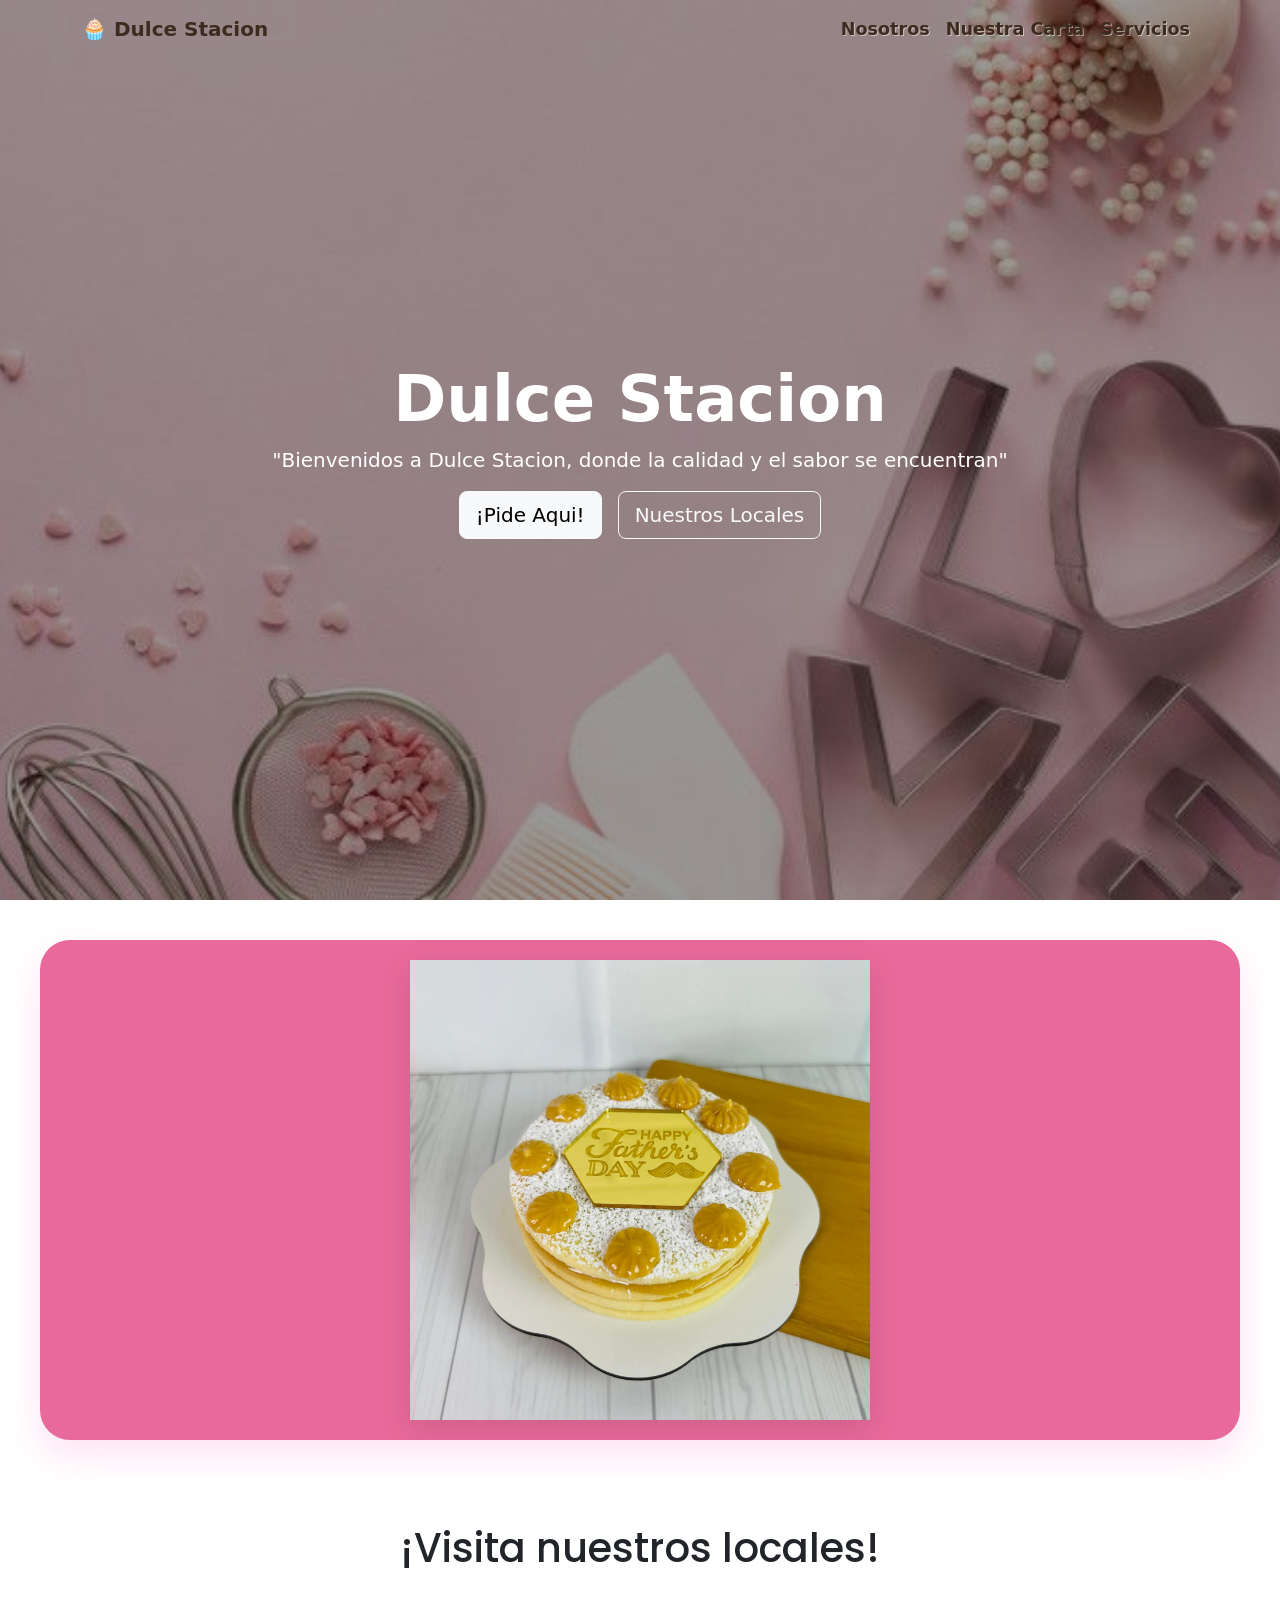
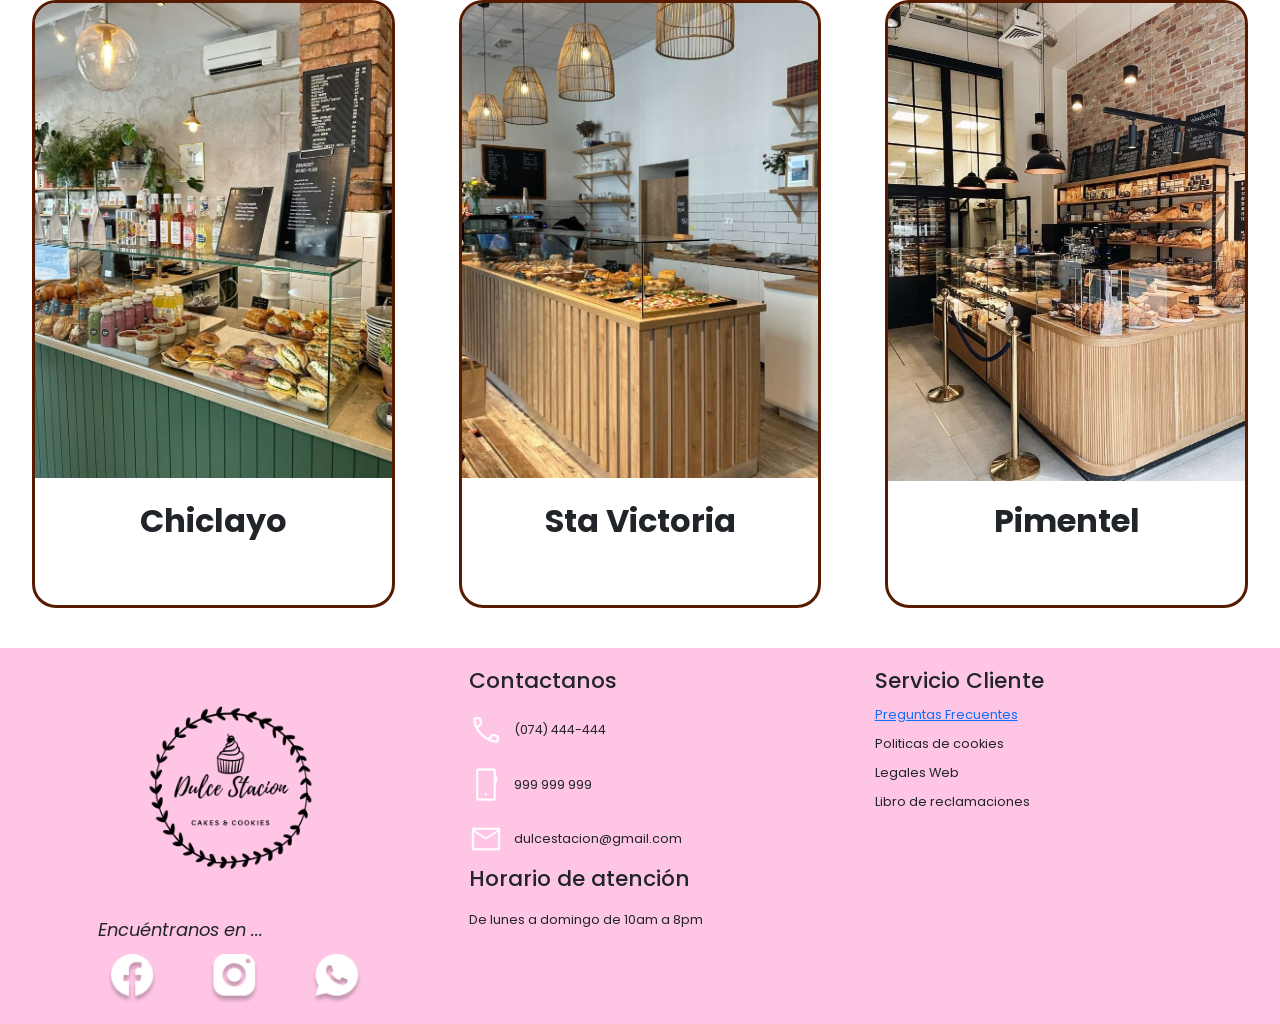
<file: index.html>
<!DOCTYPE html>
<html lang="es">
<head>
  <meta charset="UTF-8">
  <meta name="viewport" content="width=device-width, initial-scale=1.0">
  <link rel="preconnect" href="https://fonts.googleapis.com">
  <link rel="preconnect" href="https://fonts.gstatic.com" crossorigin>
  <link href="https://fonts.googleapis.com/css2?family=Poppins:ital,wght@0,100;0,200;0,300;0,400;0,500;0,600;0,700;0,800;0,900;1,100;1,200;1,300;1,400;1,500;1,600;1,700;1,800;1,900&display=swap" rel="stylesheet">
  <title>Dulce Stacion</title>
  <link href="https://cdn.jsdelivr.net/npm/bootstrap@5.3.0/dist/css/bootstrap.min.css" rel="stylesheet">
  <script src="https://cdn.jsdelivr.net/npm/bootstrap@5.3.0/dist/js/bootstrap.bundle.min.js"></script>
  <link rel="stylesheet" href="CSS/estilosindex.css">
  <link rel="stylesheet" href="CSS/estilospiedepagina.css">
  <link rel="stylesheet" href="CSS/estilosencabezado.css">
  <link rel="icon" href="Material/logo/logo2.0.png" type="image/x-icon"/>
</head>
<body>

  <nav class="navbar navbar-expand-lg navbar-dark bg-transparent fixed-top">
    <div class="container">
      <a class="navbar-brand fw-bold" href="index.html">🧁 Dulce Stacion</a>
   
      <button class="navbar-toggler" type="button" data-bs-toggle="collapse" data-bs-target="#navbarNav">
        <span class="navbar-toggler-icon"></span>
      </button>
      <div class="collapse navbar-collapse" id="navbarNav">
        <ul class="navbar-nav ms-auto">
          <li class="nav-item"><a class="nav-link" href="HTML/Nosotros.html">Nosotros</a></li>
          <li class="nav-item"><a class="nav-link" href="HTML/Nuestracarta.html">Nuestra Carta</a></li>
          <li class="nav-item"><a class="nav-link" href="HTML/Servicios.html">Servicios</a></li>
        </ul>
      </div>
    </div>
  </nav>
  <header class="hero d-flex align-items-center text-center text-white">
    <div class="container">
      <h1 class="display-3 fw-bold">Dulce Stacion</h1>
      <p class="lead">"Bienvenidos a Dulce Stacion, donde la calidad y el sabor se encuentran"</p>
      <div class="d-flex justify-content-center gap-3">
        <a href="HTML/Registro.html" class="btn btn-light btn-lg">¡Pide Aqui!</a>
        <a href="#seccion-locales" class="btn btn-outline-light btn-lg">Nuestros Locales</a>
      </div>
    </div>
  </header>
  <div class="Contenedor-Carrusel">
        <div class="carrusel">
            <div class="contenedor">
                <img src="Material/Anuncios%20Web/6.jpeg" class="imagen6" alt="Imagen 6"/>
            </div>
            <div class="contenedor">
                <img src="Material/Anuncios%20Web/1.jpeg" class="imagen1" alt="Imagen 1"/>
            </div>
            <div class="contenedor">
                <img src="Material/Anuncios%20Web/2.jpeg" class="imagen2" alt="Imagen 2"/>
            </div>
            <div class="contenedor">
                <img src="Material/Anuncios%20Web/3.jpeg" class="imagen3" alt="Imagen 3"/>
            </div>
            <div class="contenedor">
                <img src="Material/Anuncios%20Web/4.jpeg" class="imagen4" alt="Imagen 4"/>
            </div>
            <div class="contenedor">
                <img src="Material/Anuncios%20Web/5.jpeg" class="imagen5" alt="Imagen 5"/>
            </div>
            <div class="contenedor">
                <img src="Material/Anuncios%20Web/7.jpeg" class="imagen7" alt="Imagen 7"/>
            </div>
            <div class="contenedor">
                <img src="Material/Anuncios%20Web/8.jpeg" class="imagen8" alt="Imagen 8"/>
            </div>
        </div>
    </div>
    <br>
  <div class="Locales" id="seccion-locales">
        <div class="tituloLocales">
            <h1>¡Visita nuestros locales!</h1>
        </div>
        <div class="contenedor-Locales">
            <div class="contLocal">
                <div class="contenedor-imagen">
                    <img src="Material/Locales/local1.jpg"  alt="local1">
                </div>
                <div class="infoLocales">
                    <p class="ciudad">Chiclayo</p>
                    <p class="direccion">Los Manzanos 100</p>
                </div>
            </div>
            <div class="contLocal">
                <div class="contenedor-imagen">
                    <img src="Material/Locales/local2.jpg"  alt="local2">
                </div>
                <div class="infoLocales">
                    <p class="ciudad">Sta Victoria</p>
                    <p class="direccion">Av. Balta 400</p>
                </div>
            </div>
            <div class="contLocal">
                <div class="contenedor-imagen">
                    <img src="Material/Locales/local3.jpg"  alt="local3">
                </div>
                <div class="infoLocales">
                    <p class="ciudad">Pimentel</p>
                    <p class="direccion">Miguel Grau 795</p>
                </div>
            </div>
        </div>
    </div>



<footer>
    <div class="Pie-Pagina" >
        <div class="Logo-Redes">
            <img src="Material/logo/logo3.0.png" class="logo-pie" alt=""/>
            <p>Encuéntranos en ...</p>
            <div class="Redes-Pagina">
                <img src="Material/Icons/facebook.png" class="facebook" alt="">
                <img src="Material/Icons/instagram.png" class="instagram" alt="">
                <img src="Material/Icons/whatssapp.png" class="whatsapp" alt="">
            </div>
        </div>
        <div class="Contacto-horario">
            <h2>Contactanos</h2>
            <div class="Contacto">
                <img src="Material/Icons/telefono.png" alt=""><p>(074) 444-444</p>
            </div>
            <div class="Contacto">
                <img src="Material/Icons/phonetext.png" alt=""><p>999 999 999</p>
            </div>
            <div class="Contacto">
                <img src="Material/Icons/mail.png" alt=""><p>dulcestacion@gmail.com</p>
            </div>
            <div class="Horario-atencion">
                <h2 class="Horario">Horario de atención</h2>
                <p class="Horario-txt">De lunes a domingo de 10am a 8pm</p>
            </div>
        </div>
        <div class="ServicioCliente">
            <h2 >Servicio Cliente</h2>
            <p><a href="HTML/ServicioCliente.html">Preguntas Frecuentes</a></p>
            <p>Politicas de cookies</p>
            <p>Legales Web</p>
            <p>Libro de reclamaciones</p>
        </div>
    </div>

</footer>
</body>
</html>
</file>
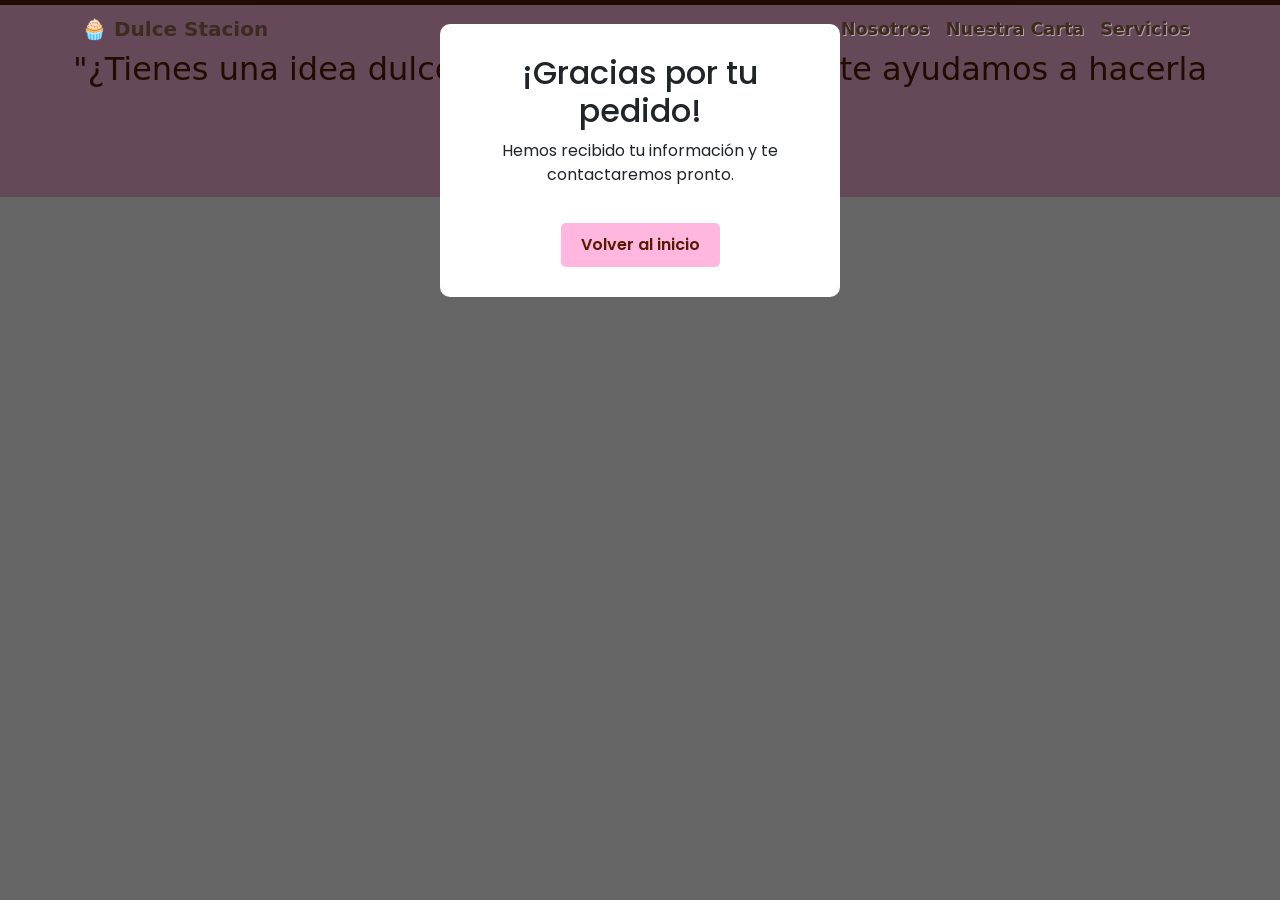
<file: HTML/Gracias.html>
<!DOCTYPE html>
<html lang="es">
<head>
    <meta charset="UTF-8">
    <meta name="viewport" content="width=device-width, initial-scale=1.0">
    
    <link rel="preconnect" href="https://fonts.googleapis.com">
    <link rel="preconnect" href="https://fonts.gstatic.com" crossorigin>
    <link href="https://cdn.jsdelivr.net/npm/bootstrap@5.3.0/dist/css/bootstrap.min.css" rel="stylesheet">
    <link href="https://fonts.googleapis.com/css2?family=Poppins:ital,wght@0,100;0,200;0,300;0,400;0,500;0,600;0,700;0,800;0,900;1,100;1,200;1,300;1,400;1,500;1,600;1,700;1,800;1,900&display=swap" rel="stylesheet">
  
    <link rel="stylesheet" href="../CSS/estilosencabezado.css">

    <link rel="stylesheet" href="../CSS/estilosgracias.css">

    <script src="../JS/encabezado.js"></script>

    <link rel="icon" href="../Material/logo/logo2.0.png" type="image/x-icon" />
    <title>Gracias</title>


</head>
<body>
<header>
    <nav class="navbar navbar-expand-lg navbar-dark fixed-top navbar-transparente">
    <div class="container">
      <a class="navbar-brand fw-bold" href="../index.html">🧁 Dulce Stacion</a>
      <button class="navbar-toggler" type="button" data-bs-toggle="collapse" data-bs-target="#navbarNav">
        <span class="navbar-toggler-icon"></span>
      </button>
      <div class="collapse navbar-collapse" id="navbarNav">
        <ul class="navbar-nav ms-auto">
          <li class="nav-item"><a class="nav-link" href="Nosotros.html">Nosotros</a></li>
          <li class="nav-item"><a class="nav-link" href="Nuestracarta.html">Nuestra Carta</a></li>
          <li class="nav-item"><a class="nav-link" href="Servicios.html">Servicios</a></li>
        </ul>
      </div>
    </div>
  </nav>
    <div class="frase">
        <p class="frase-text">"¿Tienes una idea dulce? Cuéntanos y nosotros te ayudamos a hacerla realidad.”</p>
    </div>
    </header>

    <main>
   
        <div id="modalConfirmacion" class="modal">
            <br>
            <div class="modal-contenido">
                <h2>¡Gracias por tu pedido!</h2>
                <p>Hemos recibido tu información y te contactaremos pronto.</p>
                <a href="../index.html" class="btn-volver">Volver al inicio</a>
            </div>
        </div>
    </main>
</body>
</html>
</file>
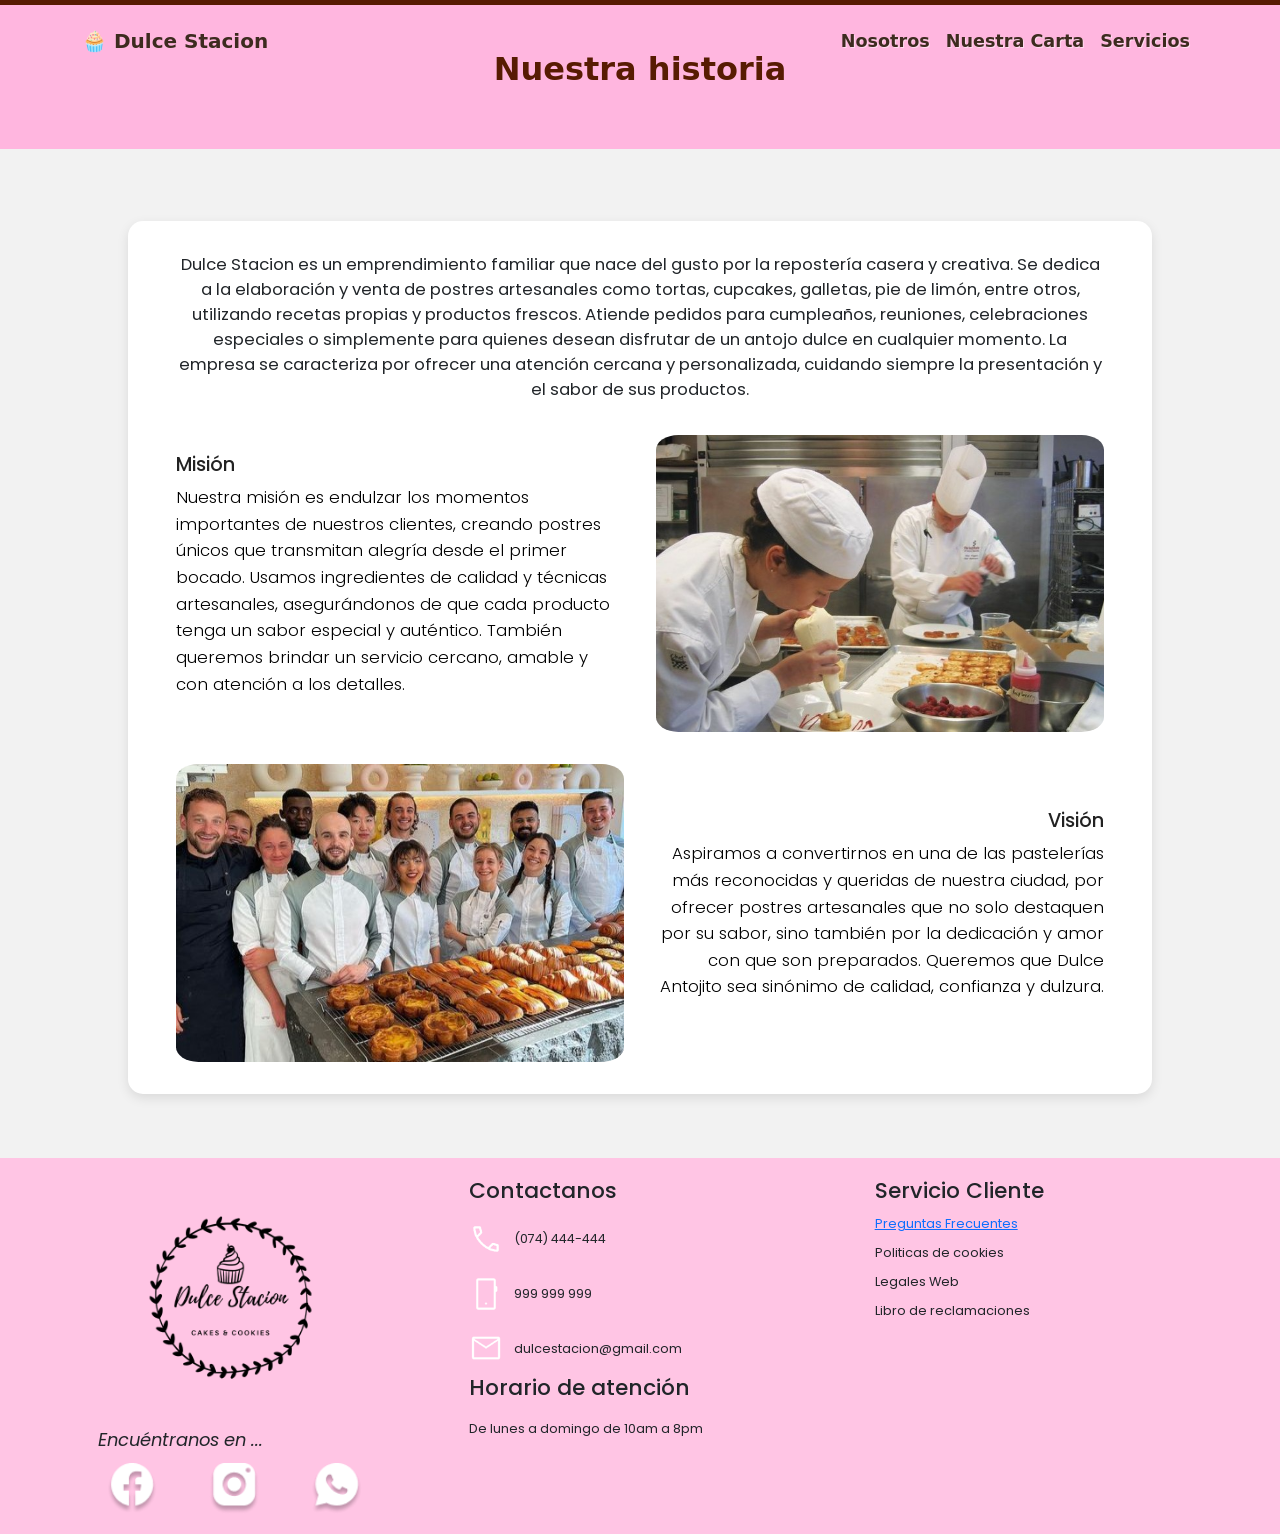
<file: HTML/Nosotros.html>
<!DOCTYPE html>
<html lang="es" >
<head>
    <meta charset="UTF-8">
    <meta name="viewport" content="width=device-width, initial-scale=1.0">
    <link rel="preconnect" href="https://fonts.googleapis.com">
    <link rel="preconnect" href="https://fonts.gstatic.com" crossorigin>
    <link href="https://cdn.jsdelivr.net/npm/bootstrap@5.3.0/dist/css/bootstrap.min.css" rel="stylesheet">
    <link href="https://fonts.googleapis.com/css2?family=Poppins:ital,wght@0,100;0,200;0,300;0,400;0,500;0,600;0,700;0,800;0,900;1,100;1,200;1,300;1,400;1,500;1,600;1,700;1,800;1,900&display=swap" rel="stylesheet">

    <link rel="stylesheet" href="../CSS/estilosnosotros.css">
    <link rel="stylesheet" href="../CSS/estilosencabezado.css">
    <link rel="stylesheet" href="../CSS/estilospiedepagina.css">

    <script src="../JS/encabezado.js"></script>

    <link rel="icon" href="../Material/logo/logo2.0.png" type="image/x-icon" />

    <title>Nosotros</title>
</head>
<body>
<header>
  <nav class="navbar navbar-expand-lg navbar-dark fixed-top navbar-transparente">
    <div class="container">
      <a class="navbar-brand fw-bold" href="../index.html">🧁 Dulce Stacion</a>
      <button class="navbar-toggler" type="button" data-bs-toggle="collapse" data-bs-target="#navbarNav">
        <span class="navbar-toggler-icon"></span>
      </button>
      <div class="collapse navbar-collapse" id="navbarNav">
        <ul class="navbar-nav ms-auto">
          <li class="nav-item"><a class="nav-link" href="Nosotros.html">Nosotros</a></li>
          <li class="nav-item"><a class="nav-link" href="Nuestracarta.html">Nuestra Carta</a></li>
          <li class="nav-item"><a class="nav-link" href="Servicios.html">Servicios</a></li>
        </ul>
      </div>
    </div>
  </nav>
  
  <div class="frase">
      <p class="frase-text"><b>Nuestra historia</b></p>
  </div>
</header>
<section>
    <br>
</section>
<main>
    <p>
        Dulce Stacion es un emprendimiento familiar que nace del gusto por la repostería casera y creativa. Se dedica a
        la elaboración y venta de postres artesanales como tortas, cupcakes, galletas, pie de limón, entre otros, utilizando
        recetas propias y productos frescos. Atiende pedidos para cumpleaños, reuniones, celebraciones especiales o simplemente
        para quienes desean disfrutar de un antojo dulce en cualquier momento. La empresa se caracteriza por ofrecer una
        atención cercana y personalizada, cuidando siempre la presentación y el sabor de sus productos.
    </p>

    <div class="contenedor-flex">
        <div class="columna texto mision">
            <h1>Misión</h1>
            <p>
                Nuestra misión es endulzar los momentos importantes de nuestros clientes, creando postres únicos que
                transmitan alegría desde el primer bocado. Usamos ingredientes de calidad y técnicas artesanales,
                asegurándonos de que cada producto tenga un sabor especial y auténtico. También queremos brindar un
                servicio cercano, amable y con atención a los detalles.
            </p>
        </div>
        <div class="columna imagen">
            <img src="../Material/otros/mision.jpg" alt="Imagen Misión" />
        </div>

        <div class="columna imagen">
            <img src="../Material/otros/vision.jpg" alt="Imagen Visión" />
        </div>
        <div class="columna texto vision">
            <h1>Visión</h1>
            <p>
                Aspiramos a convertirnos en una de las pastelerías más reconocidas y queridas de nuestra ciudad, por
                ofrecer postres artesanales que no solo destaquen por su sabor, sino también por la dedicación y amor
                con que son preparados. Queremos que Dulce Antojito sea sinónimo de calidad, confianza y dulzura.
            </p>
        </div>
    </div>
</main>

<footer>
    <div class="Pie-Pagina" >
        <div class="Logo-Redes">
            <img src="../Material/logo/logo3.0.png" class="logo-pie" alt=""/>
            <p>Encuéntranos en ...</p>
            <div class="Redes-Pagina">
                <img src="../Material/Icons/facebook.png" class="facebook" alt="">
                <img src="../Material/Icons/instagram.png" class="instagram" alt="">
                <img src="../Material/Icons/whatssapp.png" class="whatsapp" alt="">
            </div>
        </div>
        <div class="Contacto-horario">
            <h2>Contactanos</h2>
            <div class="Contacto">
                <img src="../Material/Icons/telefono.png" alt=""><p>(074) 444-444</p>
            </div>
            <div class="Contacto">
                <img src="../Material/Icons/phonetext.png" alt=""><p>999 999 999</p>
            </div>
            <div class="Contacto">
                <img src="../Material/Icons/mail.png" alt=""><p>dulcestacion@gmail.com</p>
            </div>
            <div class="Horario-atencion">
                <h2 class="Horario">Horario de atención</h2>
                <p class="Horario-txt">De lunes a domingo de 10am a 8pm</p>
            </div>
        </div>
        <div class="ServicioCliente">
            <h2 >Servicio Cliente</h2>
            <p><a href="ServicioCliente.html">Preguntas Frecuentes</a></p>
            <p>Politicas de cookies</p>
            <p>Legales Web</p>
            <p>Libro de reclamaciones</p>
        </div>
    </div>
</footer>
</body>
</html>
</file>
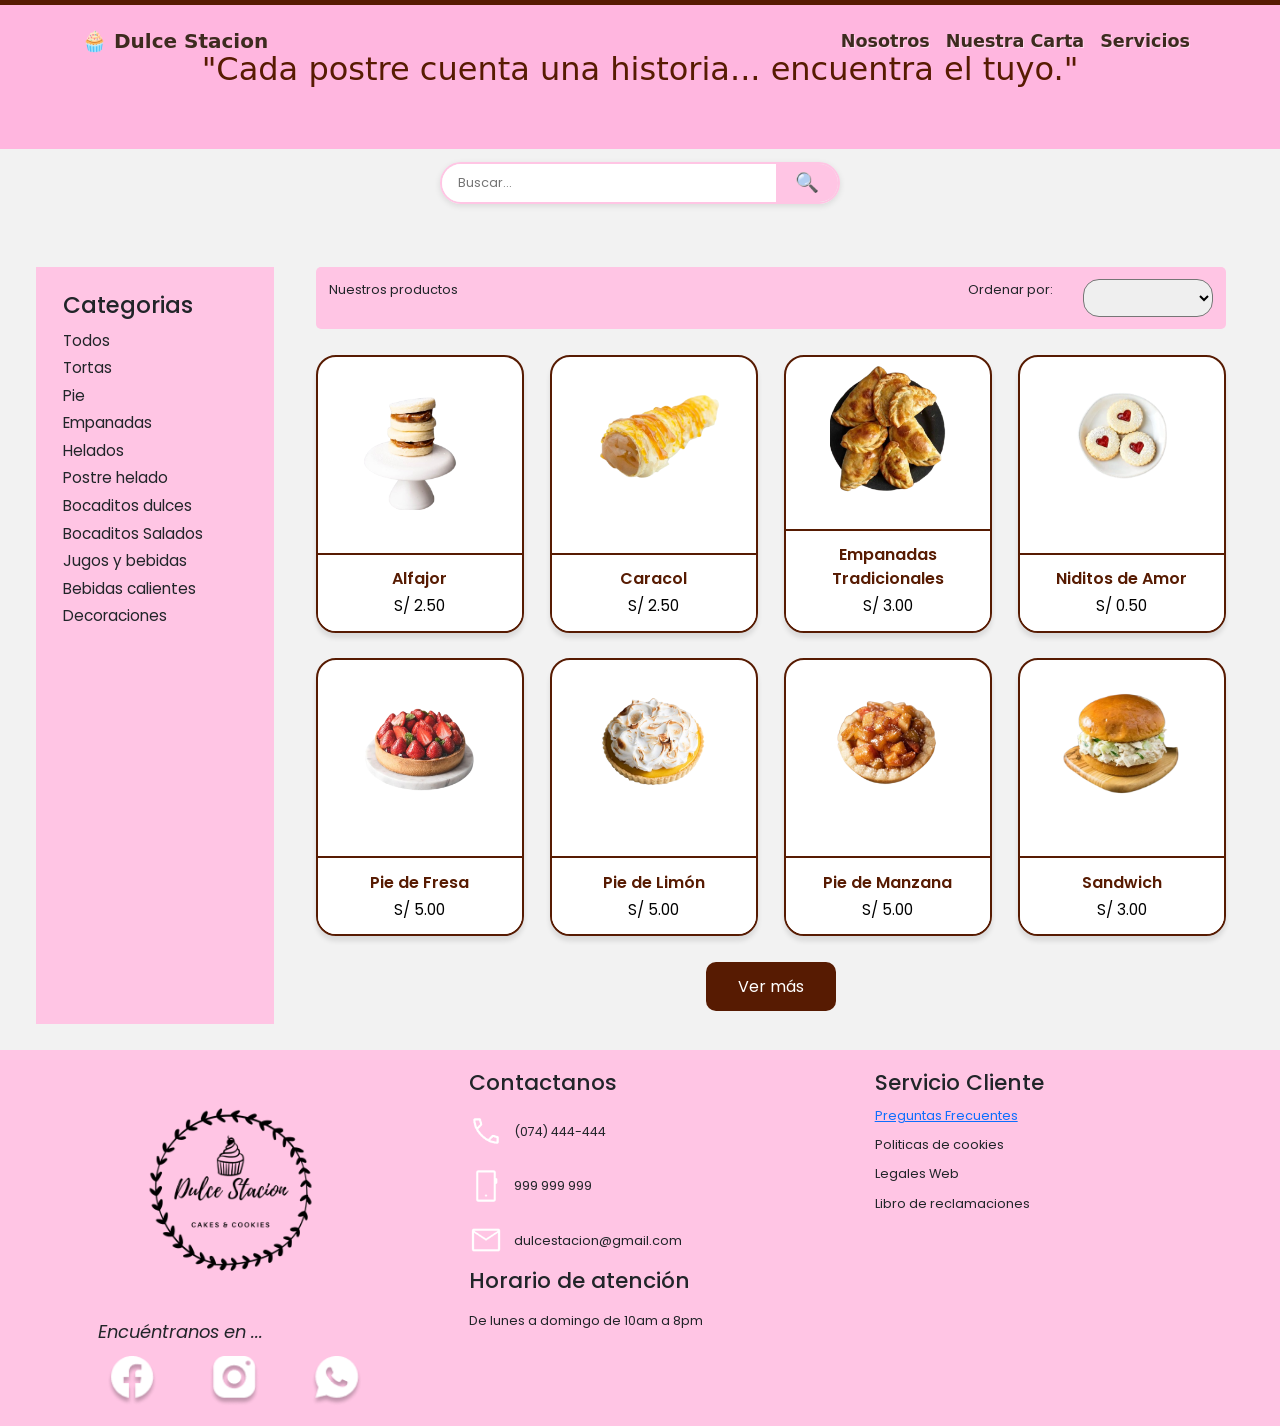
<file: HTML/Nuestracarta.html>
<!DOCTYPE html>
<html lang="es" >
<head>
    <meta charset="UTF-8">
    <meta name="viewport" content="width=device-width, initial-scale=1.0">
    <link rel="preconnect" href="https://fonts.googleapis.com">
    <link rel="preconnect" href="https://fonts.gstatic.com" crossorigin>
    <link href="https://cdn.jsdelivr.net/npm/bootstrap@5.3.0/dist/css/bootstrap.min.css" rel="stylesheet">
    <link href="https://fonts.googleapis.com/css2?family=Poppins:ital,wght@0,100;0,200;0,300;0,400;0,500;0,600;0,700;0,800;0,900;1,100;1,200;1,300;1,400;1,500;1,600;1,700;1,800;1,900&display=swap" rel="stylesheet">

    <link rel="stylesheet" href="../CSS/estilosnuestracarta.css">
    <link rel="stylesheet" href="../CSS/estilosencabezado.css">
    <link rel="stylesheet" href="../CSS/estilospiedepagina.css">

	<script src="../JS/encabezado.js"></script>
    <script src="../JS/carta.js" defer></script>

    <link rel="icon" href="../Material/logo/logo2.0.png" type="image/x-icon" />

    <title>Nuestra Carta</title>
</head>
<body>
<header>

    <nav class="navbar navbar-expand-lg navbar-dark fixed-top navbar-transparente">
    <div class="container">
      <a class="navbar-brand fw-bold" href="../index.html">🧁 Dulce Stacion</a>
      <button class="navbar-toggler" type="button" data-bs-toggle="collapse" data-bs-target="#navbarNav">
        <span class="navbar-toggler-icon"></span>
      </button>
      <div class="collapse navbar-collapse" id="navbarNav">
        <ul class="navbar-nav ms-auto">
          <li class="nav-item"><a class="nav-link" href="Nosotros.html">Nosotros</a></li>
          <li class="nav-item"><a class="nav-link" href="Nuestracarta.html">Nuestra Carta</a></li>
          <li class="nav-item"><a class="nav-link" href="Servicios.html">Servicios</a></li>
        </ul>
      </div>
    </div>
  </nav>
    <div class="frase">
        <p class="frase-text">"Cada postre cuenta una historia... encuentra el tuyo."</p>
    </div>
	<div class="barra-busqueda">
        <input type="text" id="buscadorInput" placeholder="Buscar...">
        <button type="submit" id="btnBuscar">🔍</button>
    </div>
</header>
<section>
	<br>
</section>
<main>

    <div class="Contenedor-principal">
        
        <div class="catalogo">
            <div class="Categoria">
                <h2>Categorias</h2>
				<p>Todos</p>
                <p>Tortas</p>
                <p>Pie</p>
                <p>Empanadas</p>
                <p>Helados</p>
                <p>Postre helado</p>
                <p>Bocaditos dulces</p>
                <p>Bocaditos Salados</p>
                <p>Jugos y bebidas</p>
                <p>Bebidas calientes</p>
                <p>Decoraciones</p>
            </div>
            <div class="matrizProducto">
                <div class="barra-filtro barra-filtro-pc">
					<p class="Resultado">Nuestros productos</p>
					<p class="Ordenar">Ordenar por:</p>
					<select name="ordenamiento" class="Lista Lista2">
					    <option value="0"></option>
					    <option value="nombre-asc">Nombre A-Z</option>
                        <option value="nombre-desc">Nombre Z-A</option>
						<option value="precio-asc">Precio ASC</option>
                        <option value="precio-desc">Precio DESC</option>
					</select>
				</div>
				<div class="barra-filtro barra-filtro-movil">
					<p class="CategoriasTxt">Categorias:	</p>
					<select name="categoria" class="Lista Lista1">
						<option value="">Todas las categorías</option>
						<option value="Tortas">Tortas</option>
						<option value="Pie">Pie</option>
						<option value="Empanadas">Empanadas</option>
						<option value="Helados">Helados</option>
						<option value="Postre helado">Postre helado</option>
						<option value="Bocaditos dulces">Bocaditos dulces</option>
						<option value="Bocaditos Salados">Bocaditos Salados</option>
						<option value="Jugos y bebidas">Jugos y bebidas</option>
						<option value="Bebidas calientes">Bebidas calientes</option>
						<option value="Decoraciones">Decoraciones</option>
					</select>
					<p class="Ordenar">Ordenar por:</p>
					<select name="ordenamiento" class="Lista Lista2">
						<option value="0"></option>
						<option value="nombre-asc">Nombre A-Z</option>
                        <option value="nombre-desc">Nombre Z-A</option>
						<option value="precio-asc">Precio ASC</option>
                        <option value="precio-desc">Precio DESC</option>
					</select>
				</div>
                <div class="grid-productos">
                </div>
                <div class="boton-ver-mas">
                    <button id="verMasBtn">Ver más</button>
                </div>
            </div>
        </div>
    </div>
</main>

<footer>
    <div class="Pie-Pagina" >
        <div class="Logo-Redes">
            <img src="../Material/logo/logo3.0.png" class="logo-pie" alt=""/>
            <p>Encuéntranos en ...</p>
            <div class="Redes-Pagina">
                <img src="../Material/Icons/facebook.png" class="facebook" alt="">
                <img src="../Material/Icons/instagram.png" class="instagram" alt="">
                <img src="../Material/Icons/whatssapp.png" class="whatsapp" alt="">
            </div>
        </div>
        <div class="Contacto-horario">
            <h2>Contactanos</h2>
            <div class="Contacto">
                <img src="../Material/Icons/telefono.png" alt=""><p>(074) 444-444</p>
            </div>
            <div class="Contacto">
                <img src="../Material/Icons/phonetext.png" alt=""><p>999 999 999</p>
            </div>
            <div class="Contacto">
                <img src="../Material/Icons/mail.png" alt=""><p>dulcestacion@gmail.com</p>
            </div>
            <div class="Horario-atencion">
                <h2 class="Horario">Horario de atención</h2>
                <p class="Horario-txt">De lunes a domingo de 10am a 8pm</p>
            </div>
        </div>
        <div class="ServicioCliente">
            <h2 >Servicio Cliente</h2>
            <p><a href="ServicioCliente.html">Preguntas Frecuentes</a></p>
            <p>Politicas de cookies</p>
            <p>Legales Web</p>
            <p>Libro de reclamaciones</p>
        </div>
    </div>
</footer>

</body>
</html>
</file>
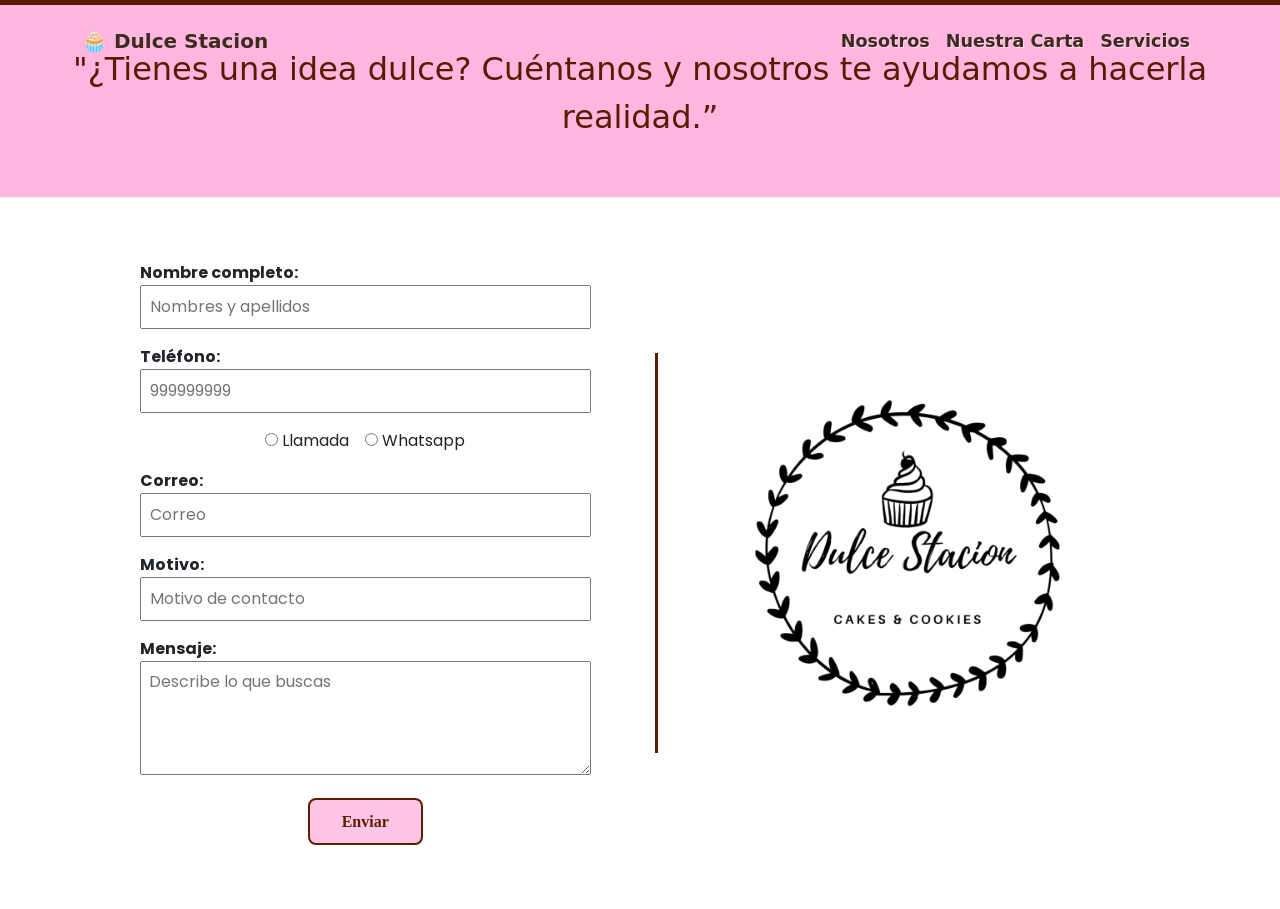
<file: HTML/Registro.html>
<!DOCTYPE html>
<html lang="es">
<head>
    <meta charset="UTF-8">
    <meta name="viewport" content="width=device-width, initial-scale=1.0">
    <link rel="preconnect" href="https://fonts.googleapis.com">
    <link rel="preconnect" href="https://fonts.gstatic.com" crossorigin>
    <link href="https://fonts.googleapis.com/css2?family=Poppins:ital,wght@0,100;0,200;0,300;0,400;0,500;0,600;0,700;0,800;0,900;1,100;1,200;1,300;1,400;1,500;1,600;1,700;1,800;1,900&display=swap" rel="stylesheet">
    <link href="https://cdn.jsdelivr.net/npm/bootstrap@5.3.0/dist/css/bootstrap.min.css" rel="stylesheet">

    <link rel="stylesheet" href="../CSS/estilosencabezado.css">

    <link rel="stylesheet" href="../CSS/estilosregistro.css">

    <script src="../JS/encabezado.js"></script>
    <script src="../JS/Registro_modal.js"></script>

    <link rel="icon" href="../Material/logo/logo2.0.png" type="image/x-icon" />

    <title>Registro de Usuario</title>
</head>
<body>
<header>
    <nav class="navbar navbar-expand-lg navbar-dark fixed-top navbar-transparente">
    <div class="container">
      <a class="navbar-brand fw-bold" href="../index.html">🧁 Dulce Stacion</a>
      <button class="navbar-toggler" type="button" data-bs-toggle="collapse" data-bs-target="#navbarNav">
        <span class="navbar-toggler-icon"></span>
      </button>
      <div class="collapse navbar-collapse" id="navbarNav">
        <ul class="navbar-nav ms-auto">
          <li class="nav-item"><a class="nav-link" href="Nosotros.html">Nosotros</a></li>
          <li class="nav-item"><a class="nav-link" href="Nuestracarta.html">Nuestra Carta</a></li>
          <li class="nav-item"><a class="nav-link" href="Servicios.html">Servicios</a></li>
        </ul>
      </div>
    </div>
  </nav>
    <div class="frase">
        <p class="frase-text">"¿Tienes una idea dulce? Cuéntanos y nosotros te ayudamos a hacerla realidad.”</p>
    </div>
</header>

<main>
    <div class="contenedor-principal">
  
        <div class="contenedor-flex">

    
            <form class="formulario" id="formulario-pedidos" action="https://formsubmit.co/gtaboadamimbela@gmail.com" method="POST">

                <label><strong>Nombre completo:</strong><br />
                    <input type="text" name="nombre" placeholder="Nombres y apellidos" pattern="[A-Za-zÁÉÍÓÚáéíóúÑñ\s]+" title="Solo letras" required />
                </label>

                <label><strong>Teléfono:</strong><br />
                    <input type="tel" name="telefono" placeholder="999999999" pattern="[0-9]{9}" required>
                </label>

                <div class="opciones-contacto">
                    <label><input type="radio" name="contacto" value="Llamada" required /> Llamada</label>
                    <label><input type="radio" name="contacto" value="Whatsapp" /> Whatsapp</label>
                </div>

                <label><strong>Correo:</strong><br />
                    <input type="email" name="correo" placeholder="Correo" required />
                </label>

                <label><strong>Motivo:</strong><br />
                    <input type="text" name="motivo" placeholder="Motivo de contacto" required />
                </label>

                <label><strong>Mensaje:</strong><br />
                    <textarea name="mensaje" placeholder="Describe lo que buscas" rows="4" required></textarea>
                </label>

                <input type="hidden" name="_next" value="../HTML/Gracias.html">
                <input type="hidden" name="_captcha" value="false">

                <button type="submit" class="boton-enviar">
                    Enviar
                </button>
            </form>
           
            <div class="linea-vertical"></div>

            
            <div class="contenedor-imagen">
                <img src="../Material/logo/logo3.0.png" alt="Dulce Stacion" />
            </div>
        </div>
    </div>
</main>
</body>
</html>
</file>
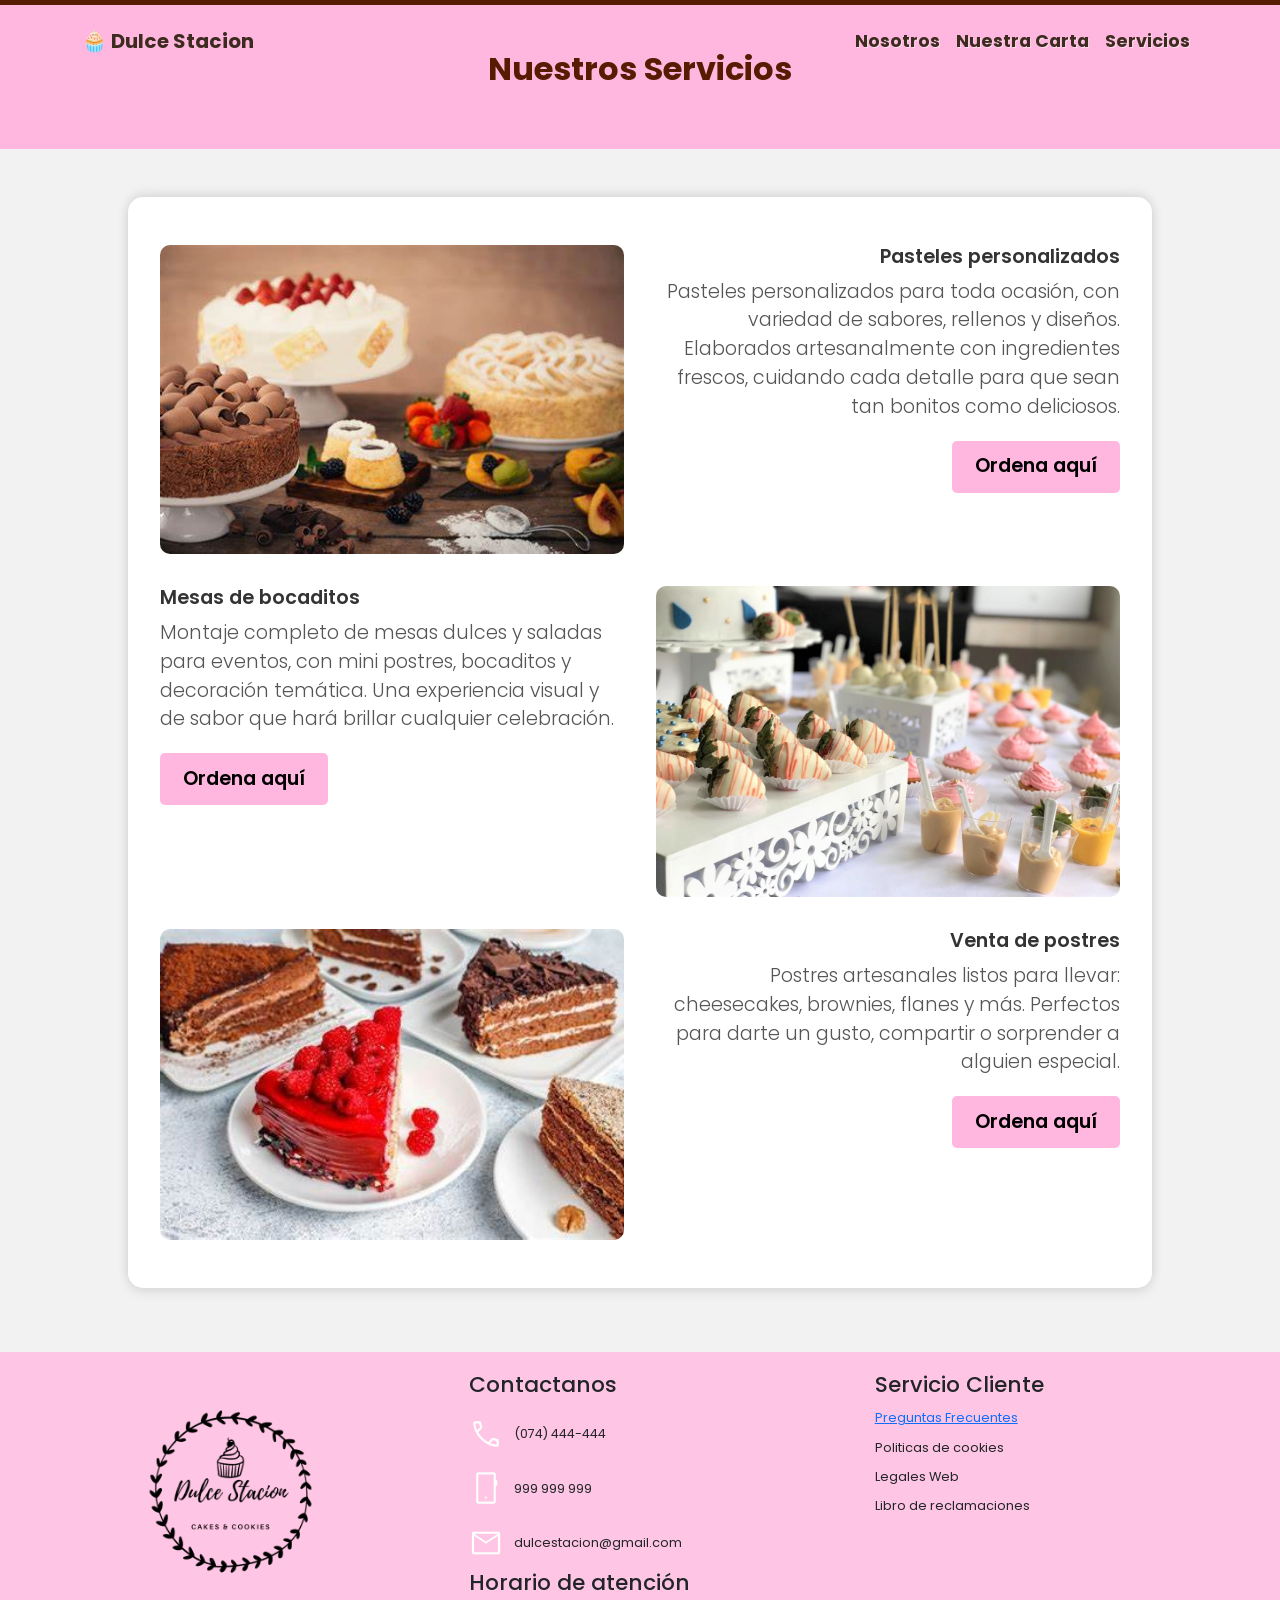
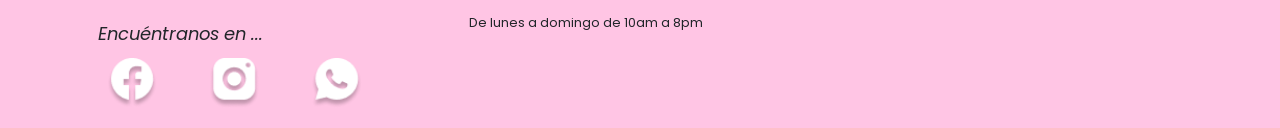
<file: HTML/Servicios.html>
<!DOCTYPE html>
<html lang="es" >
<head>
    <meta charset="UTF-8">
    <meta name="viewport" content="width=device-width, initial-scale=1.0">
    <link rel="preconnect" href="https://fonts.googleapis.com">
    <link rel="preconnect" href="https://fonts.gstatic.com" crossorigin>
    <link href="https://cdn.jsdelivr.net/npm/bootstrap@5.3.0/dist/css/bootstrap.min.css" rel="stylesheet">
    <link href="https://fonts.googleapis.com/css2?family=Poppins:ital,wght@0,100;0,200;0,300;0,400;0,500;0,600;0,700;0,800;0,900;1,100;1,200;1,300;1,400;1,500;1,600;1,700;1,800;1,900&display=swap" rel="stylesheet">

    <link rel="stylesheet" href="../CSS/estiloservicios.css">
    <link rel="stylesheet" href="../CSS/estilosencabezado.css">
    <link rel="stylesheet" href="../CSS/estilospiedepagina.css">

    
    <script src="../JS/encabezado.js"></script>

    <link rel="icon" href="../Material/logo/logo2.0.png" type="image/x-icon" />

    <title>Servicios</title>
</head>
<body>

<header>
    <nav class="navbar navbar-expand-lg navbar-dark fixed-top navbar-transparente">
    <div class="container">
      <a class="navbar-brand fw-bold" href="../index.html">🧁 Dulce Stacion</a>
      <button class="navbar-toggler" type="button" data-bs-toggle="collapse" data-bs-target="#navbarNav">
        <span class="navbar-toggler-icon"></span>
      </button>
      <div class="collapse navbar-collapse" id="navbarNav">
        <ul class="navbar-nav ms-auto">
          <li class="nav-item"><a class="nav-link" href="Nosotros.html">Nosotros</a></li>
          <li class="nav-item"><a class="nav-link" href="Nuestracarta.html">Nuestra Carta</a></li>
          <li class="nav-item"><a class="nav-link" href="Servicios.html">Servicios</a></li>
        </ul>
      </div>
    </div>
  </nav>
    <div class="frase">
        <p class="frase-text"><b>Nuestros Servicios</b></p>
    </div>
</header>
<main>

    <div class="contenedor-flex">
        <div class="columna imagen">
            <img src="../Material/otros/servicio.jpg" alt="Servicio 1" />
        </div>
        <div class="columna servicio1">
            <h1>Pasteles personalizados</h1>
            <p>
                Pasteles personalizados para toda ocasión, con variedad de sabores, rellenos y diseños. Elaborados
                artesanalmente con ingredientes frescos, cuidando cada detalle para que sean tan bonitos como deliciosos.
            </p>
            <button class="boton" onclick="location.href='Registro.html'">Ordena aquí</button>
        </div>

        <div class="columna servicio2">
            <h1>Mesas de bocaditos</h1>
            <p>
                Montaje completo de mesas dulces y saladas para eventos, con mini postres, bocaditos y decoración temática.
                Una experiencia visual y de sabor que hará brillar cualquier celebración.
            </p>
            <button class="boton" onclick="location.href='Registro.html'">Ordena aquí</button>
        </div>
        <div class="columna imagen">
            <img src="../Material/otros/servicio2.jpg" alt="Servicio 2" />
        </div>

        <div class="columna imagen">
            <img src="../Material/otros/servicio3.jpg" alt="Servicio 3" />
        </div>

        <div class="columna servicio3">
            <h1> Venta de postres</h1>
            <p>
                Postres artesanales listos para llevar: cheesecakes, brownies, flanes y más. Perfectos para darte un
                gusto, compartir o sorprender a alguien especial.
            </p>
            <button class="boton" onclick="location.href='Registro.html'">Ordena aquí</button>
        </div>
    </div>
</main>

<footer>
    <div class="Pie-Pagina" >
        <div class="Logo-Redes">
            <img src="../Material/logo/logo3.0.png" class="logo-pie" alt=""/>
            <p>Encuéntranos en ...</p>
            <div class="Redes-Pagina">
                <img src="../Material/Icons/facebook.png" class="facebook" alt="">
                <img src="../Material/Icons/instagram.png" class="instagram" alt="">
                <img src="../Material/Icons/whatssapp.png" class="whatsapp" alt="">
            </div>
        </div>
        <div class="Contacto-horario">
            <h2>Contactanos</h2>
            <div class="Contacto">
                <img src="../Material/Icons/telefono.png" alt=""><p>(074) 444-444</p>
            </div>
            <div class="Contacto">
                <img src="../Material/Icons/phonetext.png" alt=""><p>999 999 999</p>
            </div>
            <div class="Contacto">
                <img src="../Material/Icons/mail.png" alt=""><p>dulcestacion@gmail.com</p>
            </div>
            <div class="Horario-atencion">
                <h2 class="Horario">Horario de atención</h2>
                <p class="Horario-txt">De lunes a domingo de 10am a 8pm</p>
            </div>
        </div>
        <div class="ServicioCliente">
            <h2 >Servicio Cliente</h2>
            <p><a href="ServicioCliente.html">Preguntas Frecuentes</a></p>
            <p>Politicas de cookies</p>
            <p>Legales Web</p>
            <p>Libro de reclamaciones</p>
        </div>
    </div>
</footer>

</body>
</html>
</file>
<file: CSS/estilosindex.css>
.Contenedor-Carrusel {
    position: relative;
    width: 95%; 
    max-width: 1200px;
    height: 500px; 
    margin: 40px auto;
    overflow: hidden;
    border-radius: 30px; 
    background-color: #e86a9a; 
    box-shadow: 0 15px 35px rgba(255, 182, 223, 0.4); 
}

.carrusel {
    display: flex;
    width: 100%;
    height: 100%;
    animation: deslizar 40s infinite cubic-bezier(0.4, 0, 0.2, 1);
}

.contenedor {
    min-width: 100%;
    height: 100%;
    display: flex;
    justify-content: center;
    align-items: center;
    padding: 20px;
}

.contenedor img {
    max-width: 100%;
    max-height: 100%;
    object-fit: contain; 
    filter: drop-shadow(0 10px 15px rgba(0,0,0,0.1)); 
    transition: transform 0.5s ease;
}


.Contenedor-Carrusel:hover .carrusel {
    animation-play-state: paused; 
}

@keyframes deslizar {
    0%, 10% { transform: translateX(0%); }
    12.5%, 22.5% { transform: translateX(-100%); }
    25%, 35% { transform: translateX(-200%); }
    37.5%, 47.5% { transform: translateX(-300%); }
    50%, 60% { transform: translateX(-400%); }
    62.5%, 72.5% { transform: translateX(-500%); }
    75%, 85% { transform: translateX(-600%); }
    87.5%, 97.5% { transform: translateX(-700%); }
    100% { transform: translateX(0%); }
}


.hero {
  height: 100vh;
  background: linear-gradient(rgba(0,0,0,0.4), rgba(0,0,0,0.4)),
              url("../Material/Fondo/fondo.jpg")
              no-repeat center center/cover;
}



.tituloLocales {
    font-family: poppins, serif;
    font-style: normal;
    text-align: center;
    font-size: 1.8vw;
    margin: 20px 0;
}

.contenedor-Locales{
    margin-bottom: 2rem;
    display: flex;
    margin-left: auto;
    margin-right: auto;
}

.contLocal{
    align-items: center;
    text-align: center;
    width: 32vw;
    height: auto;
    margin: 0.5rem 2rem;
    border: 0.2rem solid #571b02;
    border-radius: 1.5rem;
    object-fit: cover;
    overflow: hidden;
    display: flex;
    flex-direction: column;
    transition: all 0.3s ease-in-out;
}

.contenedor-imagen {
    width: 100%;
    height: 100%;
    overflow: hidden;
    transition: height 0.3s ease;
}

.card-title {
  color: #5C4033;
  font-weight: 700;
}

.contenedor-imagen img {
    width: 100%;
    display: block;
    transition: transform 0.3s ease;
}

.infoLocales {
    font-family: poppins, serif;
    background-color: #fff;
    padding: 0.7rem;
    transition: max-height 0.3s ease;
}

.ciudad {
    font-family: poppins, serif;
    font-size: clamp(1rem, 2.5vw, 2rem);
    font-weight: bold;
    margin: 0.3rem 0;
}

.direccion {
    font-size: clamp(0.9rem, 2vw, 1.2rem);
    opacity: 0;
    overflow: hidden;
    transition: opacity 0.3s ease, max-height 0.3s ease;
}

.contLocal:hover .contenedor-imagen {
    height: 70%;
}

.contLocal:hover .contenedor-imagen img {
    transform: scale(1.5);
}

.contLocal:hover .direccion {
    opacity: 1;
    max-height: max-content;
}

.frase p, .frase b {
    font-style: normal;
    font-size: clamp(1rem, 1.5vw, 2rem);
}

@media (max-width: 900px) {
    .contenedor-Locales {
        flex-direction: column;
        align-items: center;
    }

    .contLocal {
        width: 40vw;
        height: auto;
        margin-bottom: 2rem;
    }

    .contenedor-imagen {
        width: 100%;
        height: auto;
        overflow: hidden;
    }

    .contenedor-imagen img {
        width: 100%;
        display: block;
    }

    .direccion {
        opacity: 1;
        max-height: none;
        font-size: clamp(1rem, 4vw, 2rem);
    }

    .contLocal p,
    .ciudad {
        font-size: clamp(0.5rem, 2vw, 2rem);
    }

    .tituloLocales {
        font-size: clamp(1.1rem, 5vw, 1rem);
    }

    .frase p, .frase b {
        font-size: clamp(0.7rem, 2vw, 1rem);
    }
}
</file>
<file: CSS/estilospiedepagina.css>
.Pie-Pagina{
    background-color: #FFC5E4;
    font-family: poppins, serif;
    font-style: normal;
    justify-content: center;
    gap: 5%;
    overflow: hidden;
    display: flex;
}

.Logo-Redes{
    width: 33%;
    margin-top: 20px;
    margin-bottom: 20px;
    margin-left: 5%;
    font-size: 1.4vw;
    overflow: hidden;
}

.Logo-Redes p{
    font-style: oblique;
    margin: 10px 0 10px 10%;
}

.logo-pie{
    display: block;
    width: 70%;
    margin-left: auto;
    margin-right: auto;
}

.Redes-Pagina {
    min-width: 100%;
    display: flex;
    gap: 15%;
    justify-content: center;
    box-sizing: content-box;
}

.Redes-Pagina img{
    display: block;
    width: 15%;

}

.Contacto-horario{
    width: 33%;
    margin-top: 20px ;
    margin-bottom: 40px;
}

.Contacto-horario h2{
    font-size: 1.7vw;
}

.Contacto-horario p{
    font-size: 1vw;
    margin: 5% 3%;
}

.Contacto-horario .Horario-txt{
    margin: 5% 0;
}

.Contacto{
    display: flex;
    align-items: center;
    box-sizing: border-box;
}

.Contacto img{
    width: 10%;
    margin: 3% 0;
}


.ServicioCliente{
    width: 33%;
    margin-top: 20px;
    margin-bottom: 20px;
    margin-right: 5%;
    box-sizing: border-box;
}

.ServicioCliente h2{
    font-size: 1.7vw;
}
.ServicioCliente p{
    font-size: 1vw;
    margin: 10px 0;
}

@media (max-width: 900px) {
    .Pie-Pagina {
        flex-direction: column;
        align-items: center;
        padding: 10px 0;
        text-align: center;
    }

    .Logo-Redes,
    .Contacto-horario,
    .ServicioCliente {
        width: 70%;
        margin: 5px 0;
        text-align: left;
        align-items: flex-start;
        display: flex;
        flex-direction: column;
    }

    .Logo-Redes {
        align-items: center;
        display: flex;
        flex-direction: column;
        text-align: center;
        padding-left: 0;
        padding-right: 0;
    }

    .logo-pie {
        width: 28vw;
        margin-left: auto;
        margin-right: auto;
    }

    .Redes-Pagina {
        flex-wrap: wrap;
        gap: 2vw;
        justify-content: center;
    }

    .Redes-Pagina img {
        width: 8vw;
        min-width: 32px;
        max-width: 40px;
        margin: 0 1vw;
    }

    .Contacto img {
        width: 7vw;
        min-width: 24px;
        max-width: 32px;
    }

    .Logo-Redes p,
    .Contacto-horario p,
    .ServicioCliente p {
        font-size: 2vw;
        text-align: left;
        margin: 1vw 0;
    }

    .Logo-Redes p{
        margin: 1vw 0;
    }
    .Contacto-horario .Horario-txt{
        margin: 1vw 0;
    }

    .Contacto-horario h2,
    .ServicioCliente h2 {
        font-size: 2.2vw;
    }

    .Horario{
        margin-top: 8px;
        margin-bottom: 0;
    }
}
</file>
<file: CSS/estilosencabezado.css>
.navbar .nav-link {
    color: #3d2b1f !important; 
    font-weight: 700;          
    font-size: 1.1rem;
    text-shadow: 1px 1px 0px rgba(255, 255, 255, 0.5); 
    transition: all 0.3s ease;
}

.navbar .nav-link:hover {
    color: #e86a9a !important; 
}

.navbar-brand {
    color: #3d2b1f !important; 
    font-weight: 800;
}
</file>
<file: CSS/estilosgracias.css>
.modal {
    font-family: poppins, serif;

    display: block;
    position: fixed;
    z-index: 999;
    width: 100%;
    height: 100%;
    overflow: auto;
    background-color: rgba(0,0,0,0.6);
    animation: fadeIn 0.3s ease;
}

.modal-contenido {
    background-color: #fff;    
    margin: 0 auto;
    padding: 30px 20px;
    border-radius: 10px;
    width: 90%;
    max-width: 400px;
    text-align: center;
    position: relative;
    animation: slideDown 0.4s ease;
}
.frase {
    background-color: #FFB6DF !important; 
    padding: 40px 0;
    text-align: center;
    border-top: 5px solid #571b02; 
}

.frase p, .frase b {
    font-size: 2.5vw !important;
    color: #571b02 !important; 
}

@keyframes fadeIn {
    from {opacity: 0;}
    to {opacity: 1;}
}
@keyframes slideDown {
    from {transform: translateY(-30px); opacity:0;}
    to {transform: translateY(0); opacity:1;}
}

.btn-volver {
    display: inline-block;
    margin-top: 20px;
    padding: 10px 20px;
    background-color:#FFB6DF;
    color: #571b02;
    text-decoration: none;
    border-radius: 5px;
    font-weight: 600;
    transition: background 0.3s;
}
.btn-volver:hover {
    background-color: #571b02;
    color: #ffff;
}

@media(max-width:500px){
    .modal-contenido{
        margin: 0 auto;
        padding: 20px 15px;
    }
}
</file>
<file: CSS/estilosnosotros.css>
body {
    background-color: #f2f2f2;
}


main {
    background-color: #ffffff;
    font-family: 'Poppins', sans-serif;
    padding: 2em 3em;
    margin: 3em 8em 4em 8em;
    border-radius: 15px;
    box-shadow: 0 4px 12px rgba(0,0,0,0.1);
}

main > p {
    text-align: center;
    font-size: 1.3vw;
}


.frase {
    background-color: #FFB6DF !important; 
    padding: 40px 0;
    text-align: center;
    border-top: 5px solid #571b02; 
}

.frase p, .frase b {
    font-size: 2.5vw !important;
    color: #571b02 !important; 
}

.contenedor-flex {
    display: flex;
    flex-wrap: wrap;
    justify-content: space-between;
    gap: 2em;
    margin-top: 2em;
}

.columna {
    flex: 1 1 45%;
    align-content: center;
}

.columna h1 {
    color: #222;
    margin-bottom: 0.5em;
    font-size: 1.5vw;
}

.columna p {
    font-weight: 300;
    color: black;
    line-height: 1.6;
    font-size: 1.3vw;
}

.columna img {
    width: 100%;
    border-radius: 5%;
    height: auto;
}


.columna.texto.vision h1,
.columna.texto.vision p {
    text-align: right;
}


@media (max-width: 900px) {
    main {
        margin: 2em 3em;
        padding: 2em 1em;
    }

    main p, .columna p {
        font-size: 3vw; 
    }

    .columna h1 {
        font-size: 4vw;
    }

    .frase p, .frase b {
        font-size: 5vw !important;
    }
}
</file>
<file: CSS/estilosnuestracarta.css>
body {
    background-color: #f2f2f2;

}

.section {
    margin-bottom: 1em;
}

.frase {
    background-color: #FFB6DF !important; 
    padding: 40px 0;
    text-align: center;
    border-top: 5px solid #571b02; 
}

.frase p, .frase b {
    font-size: 2.5vw !important;
    color: #571b02 !important; 
}

.Contenedor-principal {
    text-align: center;
    width: 100%;
    font-family: 'Poppins', serif;
    font-style: normal;
}

.barra-busqueda {
    display: flex;
    max-width: 400px;
    margin: 1vw auto;
    border: 2px solid #FFC5E4;
    border-radius: 30px;
    overflow: hidden;
    box-shadow: 0 2px 6px rgba(0,0,0,0.1);
}

.barra-busqueda input[type="text"] {
    flex: 1;
    border: none;
    padding: 0.6rem 1rem;
    font-size: 0.8rem;
    font-family: 'Poppins', sans-serif;
    outline: none;
}

.barra-busqueda button {
    background-color: #FFC5E4;
    border: none;
    color: #ab274f;
    font-size: 1.2rem;
    padding: 0 1.2rem;
    cursor: pointer;
    transition: background-color 0.3s ease;
    display: flex;
    align-items: center;
    justify-content: center;
}

.barra-busqueda button:hover {
    background-color: #FFC5E4;
}

.catalogo {
    display: flex;
    gap: 2%;
    margin: 2vw 4vh;
}

.Categoria {
    width: 20%;
    max-height: max-content;
    background-color: #FFC5E4;
    padding: 2vw 3vh;
    text-align: left;
}

.Categoria h2 {
    font-size: 1.8vw;
    margin-bottom: 1vh;
}

.Categoria p {
    font-size: 1.2vw;
    margin: 0.5vh 0;
    cursor: pointer;
}

.Categoria p:hover {
    text-decoration: underline;
}

.matrizProducto {
    width: 80%;
    padding: 0 2vh 1vw 2vh;
}

.barra-filtro {
    background-color: #FFC5E4;
    align-items: center;
    gap: 2%;
    padding: 1vw;
    display: flex;
    width: 100%;
    font-size: 0.8rem;
    border-radius: 5px;
}

.barra-filtro-movil {
    display: none;
}

.Resultado{
    flex: 1;
    text-align: left;
}

.Ordenar {
    text-align: right;
    margin-right: 1vw;
}

.Lista {
    font-family: poppins, serif;
    font-size: 1rem;
    border-radius: 1rem;
    padding: 0.4vw;
}


.grid-productos {
    display: grid;
    grid-template-columns: repeat(4, 1fr); 
    gap: 2vw; 
    max-width: 1100px;
    margin: 2vw auto;
}


.contenedor-producto {
    border: 2px solid #571b02;
    border-radius: 20px;
    overflow: hidden;
    display: flex;
    flex-direction: column;
    justify-content: space-between;
    background-color: white;
    box-shadow: 0 5px 5px rgba(0,0,0,0.1);
    transition: transform 0.2s ease;
    aspect-ratio: 3/4; 
}


.contenedor-producto:hover {
    transform: scale(1.02);
}

.contenedor-imagen {
    width: 100%;
    aspect-ratio: 4/3; 
    overflow: hidden;
    display: flex;
    align-items: center;
    justify-content: center;
}

.contenedor-imagen img {
    max-width: 100%;
    max-height: 100%;
    object-fit: cover; 
}


.info {
    border-top: 2px solid #571b02;
    padding: 1vw 0;
    background-color: white;
}


.nombre-producto {
    font-size: 1rem;
    margin: 0;
    font-weight: 600;
    color: #571b02;
    text-align: center;
}


.precio-producto {
    font-size: 0.95rem;
    color: #000;
    margin: 0.3vw 0 0;
    text-align: center;
}

.contenedor-boton {
    text-align: center;
    margin-top: 2vw;
}

#verMasBtn {
    font-family: poppins, sans-serif;
    font-size: 2vw;
    padding: 0.8em 2em;
    background-color: #571b02;
    color: white;
    border: none;
    border-radius: 10px;
    font-size: 1em;
    cursor: pointer;
    transition: background-color 0.3s ease;
}

#verMasBtn:hover {
    color: #571b02;
    background-color: #FFC5E4;
}

@media (max-width: 900px) {

    .frasetxt {
        font-size: clamp(0.7rem, 2vw, 1rem);
    }

    body {
        margin-top: clamp(20vh, 20vh, 50vw);
    }

    .catalogo {
        flex-direction: column;
        align-items: center;
    }

    .barra-busqueda {
        max-width: 50vw;
        margin: 1vw auto;
        border-radius: 20px;
        box-shadow: none;
        border: 1.5px solid #FFC5E4;
    }

    .barra-busqueda input[type="text"] {
        width: 100%;
        padding: 0.4rem 1rem;
    }

    .barra-busqueda button {
        width: auto;
        font-size: 2vw;
        padding: 0 1rem;
    }

    .Categoria{
        display: none;
    }

    .barra-filtro-pc {
        display: none;
    }
    .barra-filtro-movil {
        display: grid;
        grid-template-columns: repeat(2, 1fr);
        margin-bottom: 1em;
    }

    .Lista{
        font-size: 0.7rem;
        width: clamp(60%, 80%, 100%);
    }

    .Ordenar, .CategoriasTxt {
        flex: 1;
        text-align: right;
    }


    .grid-productos {
    grid-template-columns: repeat(2, 1fr);
    }

}
</file>
<file: CSS/estilosregistro.css>
.contenedor-principal {
    font-family: poppins, serif;
    display: flex;
    justify-content: center;
    align-items: center;
    padding: 4rem;
    background-color: white;
    height: 100%;
}

.contenedor-flex {
    display: flex;
    align-items: center;
    max-width: 1000px;
    width: 100%;
}

.formulario {
    flex: 1;
    display: flex;
    flex-direction: column;
    gap: 1rem;
    padding-right: 2rem;
}

.frase {
    background-color: #FFB6DF !important; 
    padding: 40px 0;
    text-align: center;
    border-top: 5px solid #571b02; 
}

.frase p, .frase b {
    font-size: 2.5vw !important;
    color: #571b02 !important; 
}


.formulario input[type="text"],
.formulario input[type="tel"],
.formulario input[type="email"],
.formulario textarea {
    width: 100%;
    padding: 0.5rem;
    box-sizing: border-box;
}

.opciones-contacto {
    display: flex;
    gap: 1rem;
    align-self: center;
}

.boton-enviar {
    background-color: #FFC5E4;
    color: #5C1D03;
    border: 2px solid #5C1D03;
    padding: 0.6rem 2rem;
    font-weight: bold;
    font-family: Georgia, serif;
    font-size: 16px;
    border-radius: 8px;
    cursor: pointer;
    align-self: center;
}



.linea-vertical {
    width: 3px;
    background-color: #5C1D03;
    margin: 0 2rem;
    height: auto;
    min-height: 400px;
}

.contenedor-imagen {
    flex: 1;
    display: flex;
    justify-content: center;
    align-items: center;
}

.contenedor-imagen img {
    max-width: 100%;
    height: auto;
}


@media (max-width: 900px) {
    .contenedor-principal {
        padding: 1rem;
    }

    .contenedor-flex {
        flex-direction: column;
    }

    .formulario {
        padding-right: 0;
        width: 80%;
    }

    .formulario input[type="text"],
    .formulario input[type="tel"],
    .formulario input[type="email"],
    .formulario textarea {
        font-size: 3vw;
        padding: 0.8rem;
    }

    .formulario label {
        font-size: 3vw;
    }

    .boton-enviar {
        width: 100%;
        font-size: 3vw;
        padding: 0.8rem;
    }

    .linea-vertical,
    .contenedor-imagen {
        display: none;
    }

    
}
</file>
<file: CSS/estiloservicios.css>
body {
    font-family: 'Poppins', sans-serif;
    background-color: #f2f2f2;
}

.frase {
    background-color: #FFB6DF !important; 
    padding: 40px 0;
    text-align: center;
    border-top: 5px solid #571b02; 
}

.frase p, .frase b {
    font-size: 2.5vw !important;
    color: #571b02 !important; 
}

main {
    background-color: #ffffff;
    margin: 3em 8em 4em 8em;
    padding: 3em 2em;
    border-radius: 15px;
    box-shadow: 0 4px 12px rgba(0,0,0,0.1), 0 -4px 12px rgba(0,0,0,0.08);
}

.contenedor-flex {
    display: flex;
    flex-wrap: wrap;
    gap: 2em;
    justify-content: space-between;
}

.columna {
    flex: 1 1 45%;
}

.servicio1,
.servicio3 {
    text-align: right;
}

.columna img {
    width: 100%;
    border-radius: 10px;
    object-fit: cover;
}

.columna h1 {
    font-size: 1.5vw;
    color: #333;
    margin-bottom: 0.5em;
    font-weight: 600;
}

.columna p {
    color: #555;
    font-weight: 300;
    margin-bottom: 1em;
    font-size: 1.5vw;
}


.boton {
    background-color: #FFB6DF;
    color: #000;
    padding: 0.6em 1.2em;
    border: none;
    font-weight: 600;
    border-radius: 5px;
    cursor: pointer;
    transition: background-color 0.3s ease;
    text-align: left;
    font-size: 1.5vw;
}

.boton:hover {
    background-color: #FFB6DF;
}

@media (max-width: 900px){
    body {
        margin-top: clamp(22vh, 22vh, 20vw);
    }

    main {
        margin: 3em 2em;
        padding: 1.5em 1em;
    }

    .contenedor-flex {
        flex-wrap: wrap;
        gap: 1em;
    }

    .columna {
        flex: 1 1 45%;
    }

    .columna img {
        width: 100%;
        height: auto;
        border-radius: 10px;
    }

    .columna h1 {
        font-size: 2.5vw;
    }

    .columna p {
        font-size: 2vw;
    }

    .boton {
        font-size: 2vw;
        padding: 0.4em 0.8em;
    }

    .frase p, .frase b {
        font-size: 5vw !important;
    }
}
</file>
